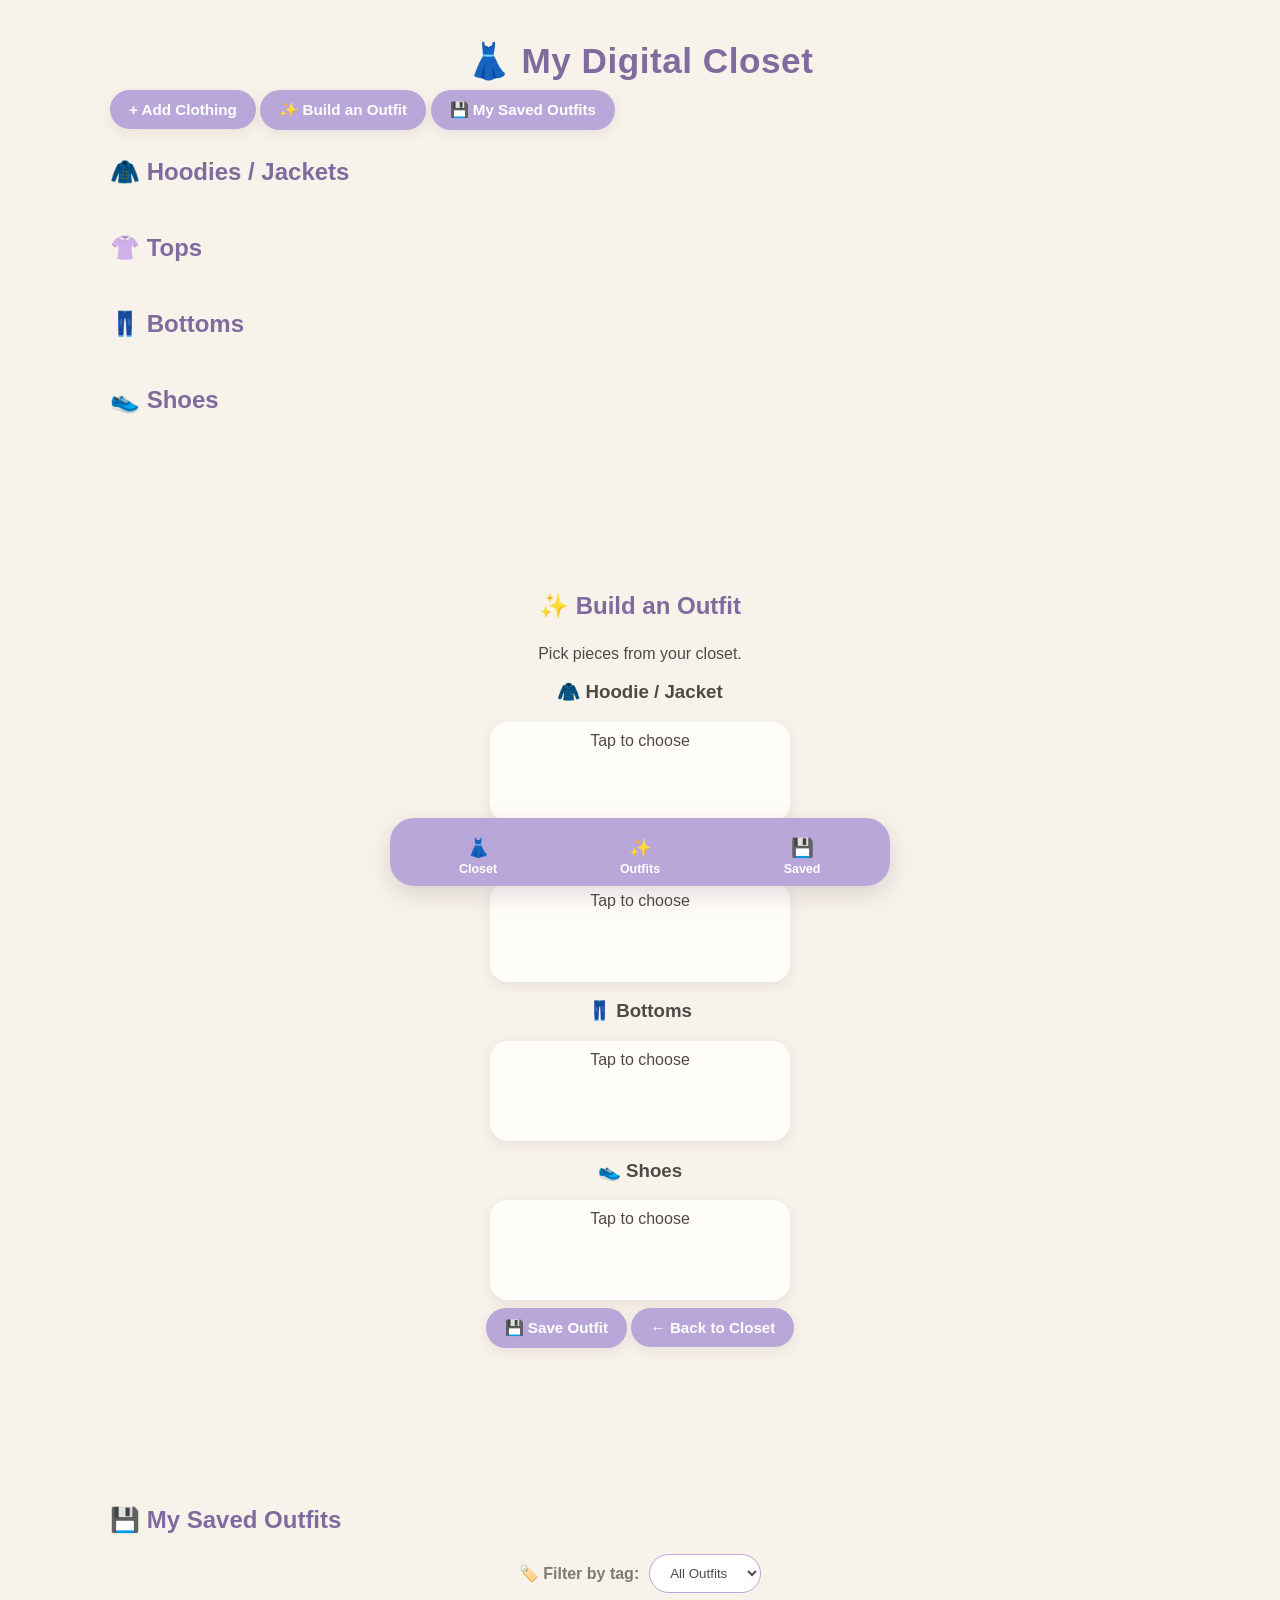
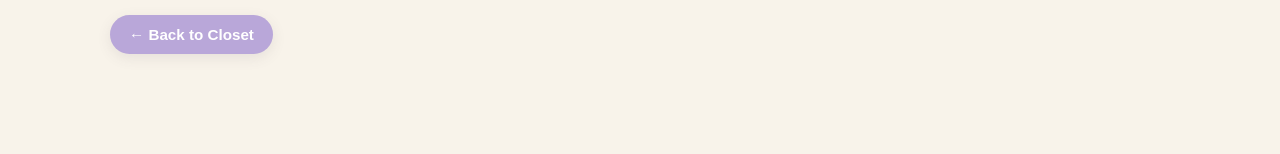
<file: index.html>
<!DOCTYPE html>
<html lang="en">

<head>

    <meta charset="UTF-8">

    <meta
        name="viewport"
        content="width=device-width, initial-scale=1.0"
    >

    <title>My Digital Closet</title>

    <link
        rel="stylesheet"
        href="style.css"
    >

</head>


<body>


    <!-- ========================= -->
    <!-- MAIN CLOSET -->
    <!-- ========================= -->

    <div id="closet">

        <h1>👗 My Digital Closet</h1>


        <button
            class="add-button"
            onclick="openCategoryMenu()"
        >
            + Add Clothing
        </button>


        <button
            class="outfit-button"
            onclick="openOutfitBuilder()"
        >
            ✨ Build an Outfit
        </button>

    <button
    	class="saved-outfits-button"
    	onclick="openSavedOutfits()"
	>
    	    💾 My Saved Outfits
    </button>

        <!-- Hoodies / Jackets -->

        <section>

            <h2>🧥 Hoodies / Jackets</h2>

            <div
                id="hoodies"
                class="clothing-grid"
            ></div>

        </section>


        <!-- Tops -->

        <section>

            <h2>👚 Tops</h2>

            <div
                id="tops"
                class="clothing-grid"
            ></div>

        </section>


        <!-- Bottoms -->

        <section>

            <h2>👖 Bottoms</h2>

            <div
                id="bottoms"
                class="clothing-grid"
            ></div>

        </section>


        <!-- Shoes -->

        <section>

            <h2>👟 Shoes</h2>

            <div
                id="shoes"
                class="clothing-grid"
            ></div>

        </section>

    </div>



    <!-- ========================= -->
    <!-- CATEGORY MENU -->
    <!-- ========================= -->

    <div
        id="categoryMenu"
        class="menu-overlay"
    >

        <div class="menu">

            <h2>What are you adding?</h2>


            <button
                onclick="selectCategory('hoodies')"
            >
                🧥 Hoodie / Jacket
            </button>


            <button
                onclick="selectCategory('tops')"
            >
                👚 Top
            </button>


            <button
                onclick="selectCategory('bottoms')"
            >
                👖 Bottoms
            </button>


            <button
                onclick="selectCategory('shoes')"
            >
                👟 Shoes
            </button>


            <button
                onclick="closeCategoryMenu()"
            >
                Cancel
            </button>

        </div>

    </div>



    <!-- ========================= -->
    <!-- EDIT CLOTHING MENU -->
    <!-- ========================= -->

    <div
        id="editMenu"
        class="menu-overlay"
    >

        <div class="menu">

            <h2>Edit Clothing</h2>


            <label for="itemName">
                Name
            </label>

            <input
                type="text"
                id="itemName"
                placeholder="Example: White T-Shirt"
            >


            <label for="itemColor">
                Color
            </label>

            <input
                type="text"
                id="itemColor"
                placeholder="Example: White"
            >


            <label for="itemTags">
                Tags
            </label>

            <input
                type="text"
                id="itemTags"
                placeholder="Example: casual, school, summer"
            >


            <label class="favorite-label">

                <input
                    type="checkbox"
                    id="itemFavorite"
                >

                ⭐ Favorite

            </label>


            <button
                onclick="saveItemChanges()"
            >
                Save
            </button>


            <button
                onclick="deleteSelectedItem()"
            >
                🗑️ Delete
            </button>


            <button
                onclick="closeEditMenu()"
            >
                Cancel
            </button>

        </div>

    </div>



    <!-- ========================= -->
    <!-- PHOTO INPUT -->
    <!-- ========================= -->

    <input
        type="file"
        id="photoInput"
        accept="image/*"
        style="display: none;"
    >



    <!-- ========================= -->
    <!-- OUTFIT BUILDER -->
    <!-- ========================= -->

    <div
        id="outfitBuilder"
        class="outfit-screen"
    >

        <h2>✨ Build an Outfit</h2>

        <p>
            Pick pieces from your closet.
        </p>


        <!-- Hoodie / Jacket -->

        <div class="outfit-section">

            <h3>
                🧥 Hoodie / Jacket
            </h3>

            <div
                id="outfit-hoodies"
                class="outfit-item"
                onclick="chooseOutfitItem('hoodies')"
            >
                Tap to choose
            </div>

        </div>


        <!-- Top -->

        <div class="outfit-section">

            <h3>
                👚 Top
            </h3>

            <div
                id="outfit-tops"
                class="outfit-item"
                onclick="chooseOutfitItem('tops')"
            >
                Tap to choose
            </div>

        </div>


        <!-- Bottoms -->

        <div class="outfit-section">

            <h3>
                👖 Bottoms
            </h3>

            <div
                id="outfit-bottoms"
                class="outfit-item"
                onclick="chooseOutfitItem('bottoms')"
            >
                Tap to choose
            </div>

        </div>


        <!-- Shoes -->

        <div class="outfit-section">

            <h3>
                👟 Shoes
            </h3>

            <div
                id="outfit-shoes"
                class="outfit-item"
                onclick="chooseOutfitItem('shoes')"
            >
                Tap to choose
            </div>

        </div>


        <!-- SAVE OUTFIT -->

        <button
            onclick="saveCurrentOutfit()"
        >
            💾 Save Outfit
        </button>


        <!-- BACK -->

        <button
            onclick="closeOutfitBuilder()"
        >
            ← Back to Closet
        </button>

    </div>



    <!-- ========================= -->
    <!-- VISUAL OUTFIT PICKER -->
    <!-- ========================= -->

    <div
        id="outfitPicker"
        class="menu-overlay"
    >

        <div class="menu outfit-picker-menu">

            <h2 id="pickerTitle">
                Choose an Item
            </h2>


            <div
                id="outfitChoices"
                class="outfit-choices"
            ></div>


            <button
                class="cancel-button"
                onclick="closeOutfitPicker()"
            >
                Cancel
            </button>

        </div>

    </div>



    <!-- ========================= -->
    <!-- JAVASCRIPT -->
    <!-- ========================= -->

<!-- ========================= -->
<!-- SAVED OUTFITS -->
<!-- ========================= -->

<div
    id="savedOutfitsScreen"
    class="outfit-screen"
>

    <h2>💾 My Saved Outfits</h2>

<div class="outfit-filter">

    <label for="outfitTagFilter">
        🏷️ Filter by tag:
    </label>

    <select
        id="outfitTagFilter"
        onchange="filterSavedOutfits()"
    >

        <option value="all">
            All Outfits
        </option>

    </select>

</div>

    <div
        id="savedOutfitsList"
        class="saved-outfits-list"
    ></div>

    <button
        onclick="closeSavedOutfits()"
    >
        ← Back to Closet
    </button>

</div>

<!-- ========================= -->
<!-- SAVED OUTFIT DETAILS -->
<!-- ========================= -->

<div
    id="savedOutfitDetails"
    class="menu-overlay"
>

    <div class="menu">

        <h2 id="savedOutfitTitle">
            Outfit
        </h2>

        <p id="savedOutfitTags"></p>


        <button
            onclick="viewSavedOutfit()"
        >
            👀 View Outfit
        </button>


        <button
            onclick="editSavedOutfit()"
        >
            ✏️ Edit Name / Tags
        </button>


        <button
            onclick="deleteSavedOutfit()"
        >
            🗑️ Delete Outfit
        </button>


        <button
            onclick="closeSavedOutfitDetails()"
        >
            Close
        </button>

    </div>

</div>

<!-- ========================= -->
<!-- EDIT SAVED OUTFIT -->
<!-- ========================= -->

<div
    id="editSavedOutfitMenu"
    class="menu-overlay"
>

    <div class="menu">

        <h2>Edit Outfit</h2>


        <label for="savedOutfitName">
            Outfit Name
        </label>

        <input
            type="text"
            id="savedOutfitName"
            placeholder="Example: First Day of School"
        >


        <label for="savedOutfitTags">
            Tags
        </label>

        <input
            type="text"
            id="savedOutfitTagsInput"
            placeholder="school, casual, summer"
        >


        <button
            onclick="saveSavedOutfitChanges()"
        >
            Save Changes
        </button>


        <button
            onclick="closeEditSavedOutfit()"
        >
            Cancel
        </button>

    </div>

</div>

<!-- ========================= -->
<!-- BOTTOM NAVIGATION -->
<!-- ========================= -->

<nav class="bottom-nav">

    <button onclick="goToCloset()">
        👗<br>
        Closet
    </button>

    <button onclick="goToOutfitBuilder()">
        ✨<br>
        Outfits
    </button>

    <button onclick="goToSavedOutfits()">
        💾<br>
        Saved
    </button>

</nav>

    <script src="script.js"></script>


</body>

</html>
</file>
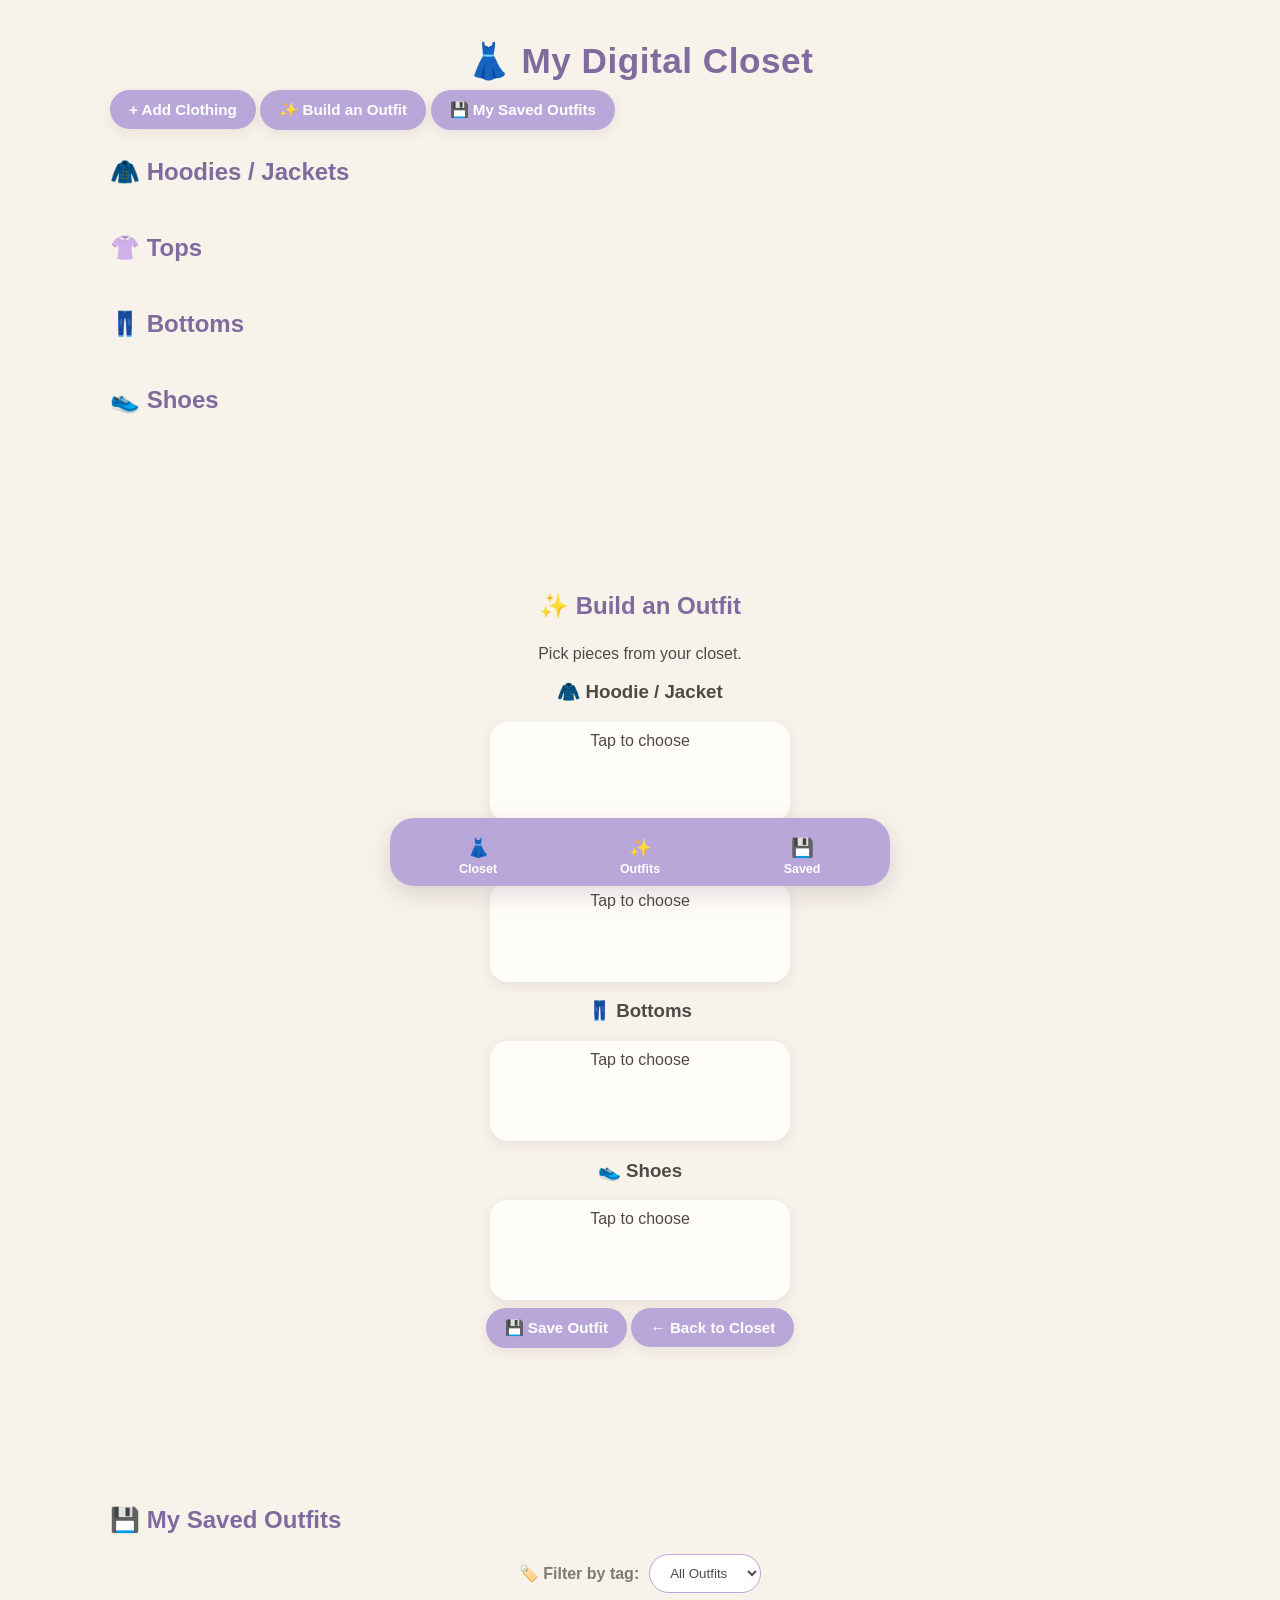
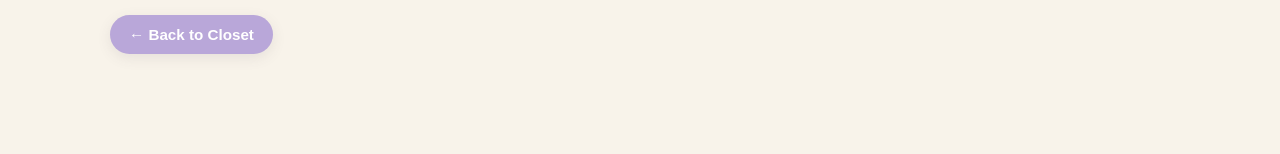
<file: index (2).html>
<!DOCTYPE html>
<html lang="en">

<head>

    <meta charset="UTF-8">

    <meta
        name="viewport"
        content="width=device-width, initial-scale=1.0"
    >

    <title>My Digital Closet</title>

    <link
        rel="stylesheet"
        href="style.css"
    >

</head>


<body>


    <!-- ========================= -->
    <!-- MAIN CLOSET -->
    <!-- ========================= -->

    <div id="closet">

        <h1>👗 My Digital Closet</h1>


        <button
            class="add-button"
            onclick="openCategoryMenu()"
        >
            + Add Clothing
        </button>


        <button
            class="outfit-button"
            onclick="openOutfitBuilder()"
        >
            ✨ Build an Outfit
        </button>

    <button
    	class="saved-outfits-button"
    	onclick="openSavedOutfits()"
	>
    	    💾 My Saved Outfits
    </button>

        <!-- Hoodies / Jackets -->

        <section>

            <h2>🧥 Hoodies / Jackets</h2>

            <div
                id="hoodies"
                class="clothing-grid"
            ></div>

        </section>


        <!-- Tops -->

        <section>

            <h2>👚 Tops</h2>

            <div
                id="tops"
                class="clothing-grid"
            ></div>

        </section>


        <!-- Bottoms -->

        <section>

            <h2>👖 Bottoms</h2>

            <div
                id="bottoms"
                class="clothing-grid"
            ></div>

        </section>


        <!-- Shoes -->

        <section>

            <h2>👟 Shoes</h2>

            <div
                id="shoes"
                class="clothing-grid"
            ></div>

        </section>

    </div>



    <!-- ========================= -->
    <!-- CATEGORY MENU -->
    <!-- ========================= -->

    <div
        id="categoryMenu"
        class="menu-overlay"
    >

        <div class="menu">

            <h2>What are you adding?</h2>


            <button
                onclick="selectCategory('hoodies')"
            >
                🧥 Hoodie / Jacket
            </button>


            <button
                onclick="selectCategory('tops')"
            >
                👚 Top
            </button>


            <button
                onclick="selectCategory('bottoms')"
            >
                👖 Bottoms
            </button>


            <button
                onclick="selectCategory('shoes')"
            >
                👟 Shoes
            </button>


            <button
                onclick="closeCategoryMenu()"
            >
                Cancel
            </button>

        </div>

    </div>



    <!-- ========================= -->
    <!-- EDIT CLOTHING MENU -->
    <!-- ========================= -->

    <div
        id="editMenu"
        class="menu-overlay"
    >

        <div class="menu">

            <h2>Edit Clothing</h2>


            <label for="itemName">
                Name
            </label>

            <input
                type="text"
                id="itemName"
                placeholder="Example: White T-Shirt"
            >


            <label for="itemColor">
                Color
            </label>

            <input
                type="text"
                id="itemColor"
                placeholder="Example: White"
            >


            <label for="itemTags">
                Tags
            </label>

            <input
                type="text"
                id="itemTags"
                placeholder="Example: casual, school, summer"
            >


            <label class="favorite-label">

                <input
                    type="checkbox"
                    id="itemFavorite"
                >

                ⭐ Favorite

            </label>


            <button
                onclick="saveItemChanges()"
            >
                Save
            </button>


            <button
                onclick="deleteSelectedItem()"
            >
                🗑️ Delete
            </button>


            <button
                onclick="closeEditMenu()"
            >
                Cancel
            </button>

        </div>

    </div>



    <!-- ========================= -->
    <!-- PHOTO INPUT -->
    <!-- ========================= -->

    <input
        type="file"
        id="photoInput"
        accept="image/*"
        style="display: none;"
    >



    <!-- ========================= -->
    <!-- OUTFIT BUILDER -->
    <!-- ========================= -->

    <div
        id="outfitBuilder"
        class="outfit-screen"
    >

        <h2>✨ Build an Outfit</h2>

        <p>
            Pick pieces from your closet.
        </p>


        <!-- Hoodie / Jacket -->

        <div class="outfit-section">

            <h3>
                🧥 Hoodie / Jacket
            </h3>

            <div
                id="outfit-hoodies"
                class="outfit-item"
                onclick="chooseOutfitItem('hoodies')"
            >
                Tap to choose
            </div>

        </div>


        <!-- Top -->

        <div class="outfit-section">

            <h3>
                👚 Top
            </h3>

            <div
                id="outfit-tops"
                class="outfit-item"
                onclick="chooseOutfitItem('tops')"
            >
                Tap to choose
            </div>

        </div>


        <!-- Bottoms -->

        <div class="outfit-section">

            <h3>
                👖 Bottoms
            </h3>

            <div
                id="outfit-bottoms"
                class="outfit-item"
                onclick="chooseOutfitItem('bottoms')"
            >
                Tap to choose
            </div>

        </div>


        <!-- Shoes -->

        <div class="outfit-section">

            <h3>
                👟 Shoes
            </h3>

            <div
                id="outfit-shoes"
                class="outfit-item"
                onclick="chooseOutfitItem('shoes')"
            >
                Tap to choose
            </div>

        </div>


        <!-- SAVE OUTFIT -->

        <button
            onclick="saveCurrentOutfit()"
        >
            💾 Save Outfit
        </button>


        <!-- BACK -->

        <button
            onclick="closeOutfitBuilder()"
        >
            ← Back to Closet
        </button>

    </div>



    <!-- ========================= -->
    <!-- VISUAL OUTFIT PICKER -->
    <!-- ========================= -->

    <div
        id="outfitPicker"
        class="menu-overlay"
    >

        <div class="menu outfit-picker-menu">

            <h2 id="pickerTitle">
                Choose an Item
            </h2>


            <div
                id="outfitChoices"
                class="outfit-choices"
            ></div>


            <button
                class="cancel-button"
                onclick="closeOutfitPicker()"
            >
                Cancel
            </button>

        </div>

    </div>



    <!-- ========================= -->
    <!-- JAVASCRIPT -->
    <!-- ========================= -->

<!-- ========================= -->
<!-- SAVED OUTFITS -->
<!-- ========================= -->

<div
    id="savedOutfitsScreen"
    class="outfit-screen"
>

    <h2>💾 My Saved Outfits</h2>

<div class="outfit-filter">

    <label for="outfitTagFilter">
        🏷️ Filter by tag:
    </label>

    <select
        id="outfitTagFilter"
        onchange="filterSavedOutfits()"
    >

        <option value="all">
            All Outfits
        </option>

    </select>

</div>

    <div
        id="savedOutfitsList"
        class="saved-outfits-list"
    ></div>

    <button
        onclick="closeSavedOutfits()"
    >
        ← Back to Closet
    </button>

</div>

<!-- ========================= -->
<!-- SAVED OUTFIT DETAILS -->
<!-- ========================= -->

<div
    id="savedOutfitDetails"
    class="menu-overlay"
>

    <div class="menu">

        <h2 id="savedOutfitTitle">
            Outfit
        </h2>

        <p id="savedOutfitTags"></p>


        <button
            onclick="viewSavedOutfit()"
        >
            👀 View Outfit
        </button>


        <button
            onclick="editSavedOutfit()"
        >
            ✏️ Edit Name / Tags
        </button>


        <button
            onclick="deleteSavedOutfit()"
        >
            🗑️ Delete Outfit
        </button>


        <button
            onclick="closeSavedOutfitDetails()"
        >
            Close
        </button>

    </div>

</div>

<!-- ========================= -->
<!-- EDIT SAVED OUTFIT -->
<!-- ========================= -->

<div
    id="editSavedOutfitMenu"
    class="menu-overlay"
>

    <div class="menu">

        <h2>Edit Outfit</h2>


        <label for="savedOutfitName">
            Outfit Name
        </label>

        <input
            type="text"
            id="savedOutfitName"
            placeholder="Example: First Day of School"
        >


        <label for="savedOutfitTags">
            Tags
        </label>

        <input
            type="text"
            id="savedOutfitTagsInput"
            placeholder="school, casual, summer"
        >


        <button
            onclick="saveSavedOutfitChanges()"
        >
            Save Changes
        </button>


        <button
            onclick="closeEditSavedOutfit()"
        >
            Cancel
        </button>

    </div>

</div>

<!-- ========================= -->
<!-- BOTTOM NAVIGATION -->
<!-- ========================= -->

<nav class="bottom-nav">

    <button onclick="goToCloset()">
        👗<br>
        Closet
    </button>

    <button onclick="goToOutfitBuilder()">
        ✨<br>
        Outfits
    </button>

    <button onclick="goToSavedOutfits()">
        💾<br>
        Saved
    </button>

</nav>

    <script src="script.js"></script>


</body>

</html>
</file>
<file: style.css>
/* =========================================
   DIGITAL CLOSET
   Cute + Girly / Lavender + Cream Theme
   ========================================= */


/* =========================================
   COLOR VARIABLES
   ========================================= */

:root {

    --cream: #f8f3ea;

    --cream-light: #fffdf9;

    --lavender: #b9a7d9;

    --lavender-light: #e8e0f3;

    --lavender-dark: #806b9f;

    --taupe: #d8d1c8;

    --brown-gray: #827a72;

    --text: #4f4a46;

    --white: #ffffff;

    --shadow:
        0 4px 14px rgba(80, 65, 90, 0.10);

    --shadow-hover:
        0 7px 20px rgba(80, 65, 90, 0.16);

}


/* =========================================
   GLOBAL
   ========================================= */

* {
    box-sizing: border-box;
}


body {

    margin: 0;

    padding: 0;

    background: var(--cream);

    color: var(--text);

    font-family:
        "Trebuchet MS",
        "Arial Rounded MT Bold",
        Arial,
        sans-serif;

    min-height: 100vh;

}


/* =========================================
   MAIN APP CONTAINER
   ========================================= */

#closet,
#outfitBuilder,
#savedOutfitsScreen {

    width: min(1100px, 94%);

    margin: 0 auto;

    padding: 30px 20px 100px;

}


/* =========================================
   HEADINGS
   ========================================= */

h1 {

    text-align: center;

    color: var(--lavender-dark);

    font-size: 2.2rem;

    margin: 10px 0 8px;

    letter-spacing: 0.5px;

}


h2 {

    color: var(--lavender-dark);

    margin-top: 28px;

}


h3 {

    color: var(--text);

}


/* =========================================
   GENERAL BUTTON STYLE
   ========================================= */

button {

    border: none;

    border-radius: 999px;

    padding: 11px 19px;

    background: var(--lavender);

    color: white;

    font-family: inherit;

    font-size: 0.95rem;

    font-weight: bold;

    cursor: pointer;

    transition:
        transform 0.15s ease,
        box-shadow 0.15s ease,
        background 0.15s ease;

    box-shadow: var(--shadow);

}


button:hover {

    background: var(--lavender-dark);

    transform: translateY(-2px);

    box-shadow: var(--shadow-hover);

}


button:active {

    transform: translateY(0);

}


/* =========================================
   INPUTS
   ========================================= */

input,
select {

    border: 1px solid var(--taupe);

    border-radius: 999px;

    background: var(--cream-light);

    color: var(--text);

    font-family: inherit;

    padding: 10px 14px;

    outline: none;

}


input:focus,
select:focus {

    border-color: var(--lavender);

    box-shadow:
        0 0 0 3px var(--lavender-light);

}


/* =========================================
   CLOTHING CATEGORIES
   ========================================= */

#hoodies,
#tops,
#bottoms,
#shoes {

    display: grid;

    grid-template-columns:
        repeat(auto-fill, minmax(130px, 1fr));

    gap: 18px;

    margin-top: 15px;

}


/* =========================================
   CLOTHING CARDS
   POLAROID STYLE
   ========================================= */

.clothing-card {

    background: var(--white);

    padding: 8px 8px 14px;

    border-radius: 5px;

    box-shadow: var(--shadow);

    cursor: pointer;

    transition:
        transform 0.2s ease,
        box-shadow 0.2s ease;

    text-align: center;

}


.clothing-card:hover {

    transform:
        translateY(-4px)
        rotate(-1deg);

    box-shadow: var(--shadow-hover);

}


.clothing-card img {

    width: 100%;

    height: 105px;

    object-fit: contain;

    display: block;

    background: #faf8f4;

}


.clothing-card p {

    margin: 9px 3px 0;

    font-size: 0.85rem;

    font-weight: bold;

}


/* =========================================
   ADD CLOTHING AREA
   ========================================= */

#addClothingButton {

    display: block;

    margin: 15px auto;

}


/* =========================================
   OUTFIT BUILDER
   ========================================= */

#outfitBuilder {

    text-align: center;

}


#outfitBuilder h2 {

    margin-bottom: 25px;

}


/* Vertical outfit */

#outfit-hoodies,
#outfit-tops,
#outfit-bottoms,
#outfit-shoes {

    width: 100%;

    max-width: 300px;

    min-height: 100px;

    margin: 8px auto;

    padding: 10px;

    background: var(--cream-light);

    border-radius: 18px;

    box-shadow: var(--shadow);

}


#outfit-hoodies img,
#outfit-tops img,
#outfit-bottoms img,
#outfit-shoes img {

    max-width: 100%;

    max-height: 150px;

    object-fit: contain;

}


/* =========================================
   OUTFIT PICKER
   ========================================= */

#outfitChoices {

    display: grid;

    grid-template-columns:
        repeat(auto-fill, minmax(110px, 1fr));

    gap: 15px;

    max-height: 65vh;

    overflow-y: auto;

    padding: 10px;

}


.outfit-choice {

    background: white;

    padding: 7px 7px 10px;

    border-radius: 8px;

    box-shadow: var(--shadow);

    cursor: pointer;

    transition:
        transform 0.15s ease,
        box-shadow 0.15s ease;

}


.outfit-choice:hover {

    transform: translateY(-3px);

    box-shadow: var(--shadow-hover);

}


.outfit-choice img {

    width: 100%;

    height: 100px;

    object-fit: contain;

}


.outfit-choice p {

    font-size: 0.8rem;

    margin: 5px;

}


/* =========================================
   SAVED OUTFITS
   PINTEREST-STYLE GRID
   ========================================= */

.saved-outfits-list {

    display: grid;

    grid-template-columns:
        repeat(auto-fill, minmax(210px, 1fr));

    gap: 22px;

    align-items: start;

    margin-top: 22px;

}


/* =========================================
   SAVED OUTFIT CARD
   ========================================= */

.saved-outfit-card {

    background: var(--white);

    border-radius: 12px;

    padding: 12px;

    box-shadow: var(--shadow);

    cursor: pointer;

    transition:
        transform 0.2s ease,
        box-shadow 0.2s ease;

}


.saved-outfit-card:hover {

    transform: translateY(-5px);

    box-shadow: var(--shadow-hover);

}


.saved-outfit-card h3 {

    margin: 4px 2px 8px;

    font-size: 1rem;

}


.saved-outfit-card p {

    margin: 5px 2px 10px;

    font-size: 0.78rem;

    color: var(--brown-gray);

}


/* =========================================
   SAVED OUTFIT PIECES
   ========================================= */

.saved-outfit-pieces {

    display: flex;

    flex-direction: column;

    align-items: center;

    gap: 2px;

}


.saved-outfit-pieces img {

    width: 100%;

    height: 105px;

    object-fit: contain;

    background: #faf8f4;

}


/* =========================================
   TAG FILTER
   ========================================= */

.outfit-filter {

    display: flex;

    align-items: center;

    justify-content: center;

    gap: 10px;

    margin: 15px 0 20px;

    flex-wrap: wrap;

}


.outfit-filter label {

    font-weight: bold;

    color: var(--brown-gray);

}


#outfitTagFilter {

    background: var(--white);

    border: 1px solid var(--lavender);

    padding: 10px 16px;

}


/* =========================================
   POPUP / MENU OVERLAY
   ========================================= */

.menu-overlay {

    position: fixed;

    inset: 0;

    background:
        rgba(65, 58, 68, 0.30);

    display: none;

    justify-content: center;

    align-items: center;

    padding: 20px;

    z-index: 1000;

}


/* =========================================
   POPUP BOX
   ========================================= */

.menu {

    width: min(430px, 100%);

    max-height: 90vh;

    overflow-y: auto;

    background: var(--cream-light);

    border-radius: 24px;

    padding: 25px;

    box-shadow:
        0 15px 45px rgba(50, 40, 55, 0.20);

    text-align: center;

}


.menu h2 {

    margin-top: 0;

}


.menu input,
.menu select {

    width: 100%;

    margin: 8px 0 14px;

}


.menu button {

    margin: 5px;

}


/* =========================================
   FAVORITE
   ========================================= */

.clothing-card div {

    font-size: 0.75rem;

    margin-top: 5px;

}


/* =========================================
   SOLID BOTTOM NAVIGATION
   ========================================= */

.bottom-nav {

    position: fixed;

    left: 50%;

    bottom: 14px;

    transform: translateX(-50%);

    width: min(500px, 92%);

    height: 68px;

    background: #b9a7d9;

    border: none;

    border-radius: 24px;

    box-shadow:
        0 8px 24px rgba(80, 65, 90, 0.18);

    display: flex;

    align-items: center;

    justify-content: space-around;

    padding: 7px;

    z-index: 900;

}


/* Navigation buttons */

.bottom-nav button {

    flex: 1;

    height: 54px;

    background: transparent;

    color: white;

    border: none;

    border-radius: 18px;

    box-shadow: none;

    font-family: inherit;

    font-size: 0.78rem;

    font-weight: bold;

    line-height: 1.35;

    cursor: pointer;

    transition:
        background 0.15s ease,
        transform 0.15s ease;

}


/* Hover */

.bottom-nav button:hover {

    background: rgba(255, 255, 255, 0.18);

    color: white;

    transform: none;

    box-shadow: none;

}


/* Click */

.bottom-nav button:active {

    transform: scale(0.96);

}


/* =========================================
   MOBILE
   ========================================= */

@media (max-width: 600px) {

    .bottom-nav {

        width: calc(100% - 24px);

        bottom: 9px;

        height: 64px;

        border-radius: 22px;

        padding: 5px;

    }


    .bottom-nav button {

        height: 52px;

        font-size: 0.72rem;

        border-radius: 17px;

    }

}


/* Icon */

.bottom-nav button:first-line {

    font-size: 1.15rem;

}


/* Hover */

.bottom-nav button:hover {

    background: #eee7f5;

    color: #806b9f;

    transform: translateY(-1px);

    box-shadow: none;

}


/* Click */

.bottom-nav button:active {

    transform: scale(0.96);

}


/* =========================================
   MOBILE NAVIGATION
   ========================================= */

@media (max-width: 600px) {

    .bottom-nav {

        width: calc(100% - 24px);

        bottom: 9px;

        height: 64px;

        border-radius: 22px;

        padding: 5px;

    }


    .bottom-nav button {

        height: 52px;

        font-size: 0.72rem;

        border-radius: 17px;

    }

}


/* =========================================
   SMOOTH INTERACTIONS
   ========================================= */

a,
button,
.clothing-card,
.saved-outfit-card,
.outfit-choice {

    -webkit-tap-highlight-color:
        transparent;

}


/* =========================================
   MOBILE
   ========================================= */

@media (max-width: 600px) {

    #closet,
    #outfitBuilder,
    #savedOutfitsScreen {

        width: 100%;

        padding:
            20px 13px 100px;

    }


    h1 {

        font-size: 1.8rem;

    }


    h2 {

        font-size: 1.25rem;

    }


    #hoodies,
    #tops,
    #bottoms,
    #shoes {

        grid-template-columns:
            repeat(3, 1fr);

        gap: 10px;

    }


    .clothing-card {

        padding: 5px 5px 9px;

    }


    .clothing-card img {

        height: 85px;

    }


    .clothing-card p {

        font-size: 0.72rem;

    }


    .saved-outfits-list {

        grid-template-columns:
            repeat(2, 1fr);

        gap: 12px;

    }


    .saved-outfit-card {

        padding: 8px;

    }


    .saved-outfit-pieces img {

        height: 85px;

    }


    .bottom-nav {

        width: 95%;

        bottom: 8px;

    }


    .bottom-nav button {

        font-size: 0.72rem;

        padding:
            9px 8px;

    }


    .menu {

        border-radius: 20px;

        padding: 20px;

    }

}


/* =========================================
   VERY SMALL PHONES
   ========================================= */

@media (max-width: 380px) {

    #hoodies,
    #tops,
    #bottoms,
    #shoes {

        grid-template-columns:
            repeat(2, 1fr);

    }


    .saved-outfits-list {

        grid-template-columns:
            1fr;

    }

}
</file>
